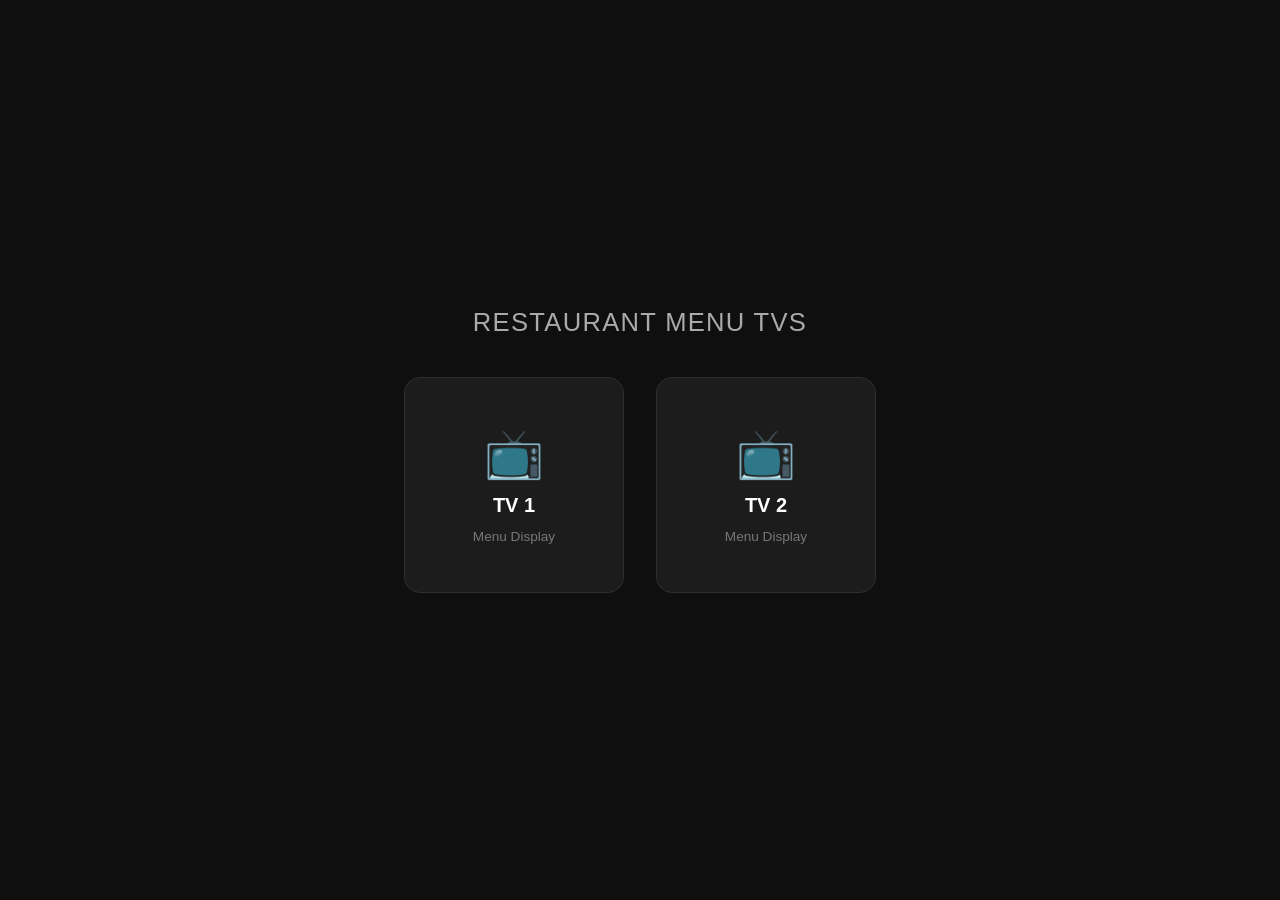
<file: index.html>
<!DOCTYPE html>
<html lang="en">
<head>
  <meta charset="UTF-8" />
  <meta name="viewport" content="width=device-width, initial-scale=1.0" />
  <title>Restaurant Menu – TV Shortcuts</title>
  <style>
    * { margin: 0; padding: 0; box-sizing: border-box; }

    body {
      min-height: 100vh;
      background: #0f0f0f;
      display: flex;
      flex-direction: column;
      align-items: center;
      justify-content: center;
      font-family: -apple-system, BlinkMacSystemFont, "Segoe UI", sans-serif;
      color: #fff;
      gap: 40px;
    }

    h1 {
      font-size: 1.6rem;
      font-weight: 500;
      letter-spacing: 0.05em;
      color: #aaa;
      text-transform: uppercase;
    }

    .cards {
      display: flex;
      gap: 32px;
      flex-wrap: wrap;
      justify-content: center;
    }

    a.card {
      display: flex;
      flex-direction: column;
      align-items: center;
      justify-content: center;
      gap: 12px;
      text-decoration: none;
      background: #1c1c1c;
      border: 1px solid #2e2e2e;
      border-radius: 16px;
      padding: 48px 64px;
      color: #fff;
      transition: background 0.2s, border-color 0.2s, transform 0.15s;
      min-width: 220px;
    }

    a.card:hover {
      background: #252525;
      border-color: #555;
      transform: translateY(-3px);
    }

    a.card .icon {
      font-size: 3rem;
    }

    a.card .label {
      font-size: 1.25rem;
      font-weight: 600;
    }

    a.card .sub {
      font-size: 0.85rem;
      color: #777;
    }

    footer {
      font-size: 0.75rem;
      color: #444;
    }
  </style>
</head>
<body>

  <h1>Restaurant Menu TVs</h1>

  <div class="cards">
    <a class="card" href="tv2-light.html">
      <span class="icon">📺</span>
      <span class="label">TV 1</span>
      <span class="sub">Menu Display</span>
    </a>
    <a class="card" href="right.html">
      <span class="icon">📺</span>
      <span class="label">TV 2</span>
      <span class="sub">Menu Display</span>
    </a>
  </div>
</body>
</html>
</file>
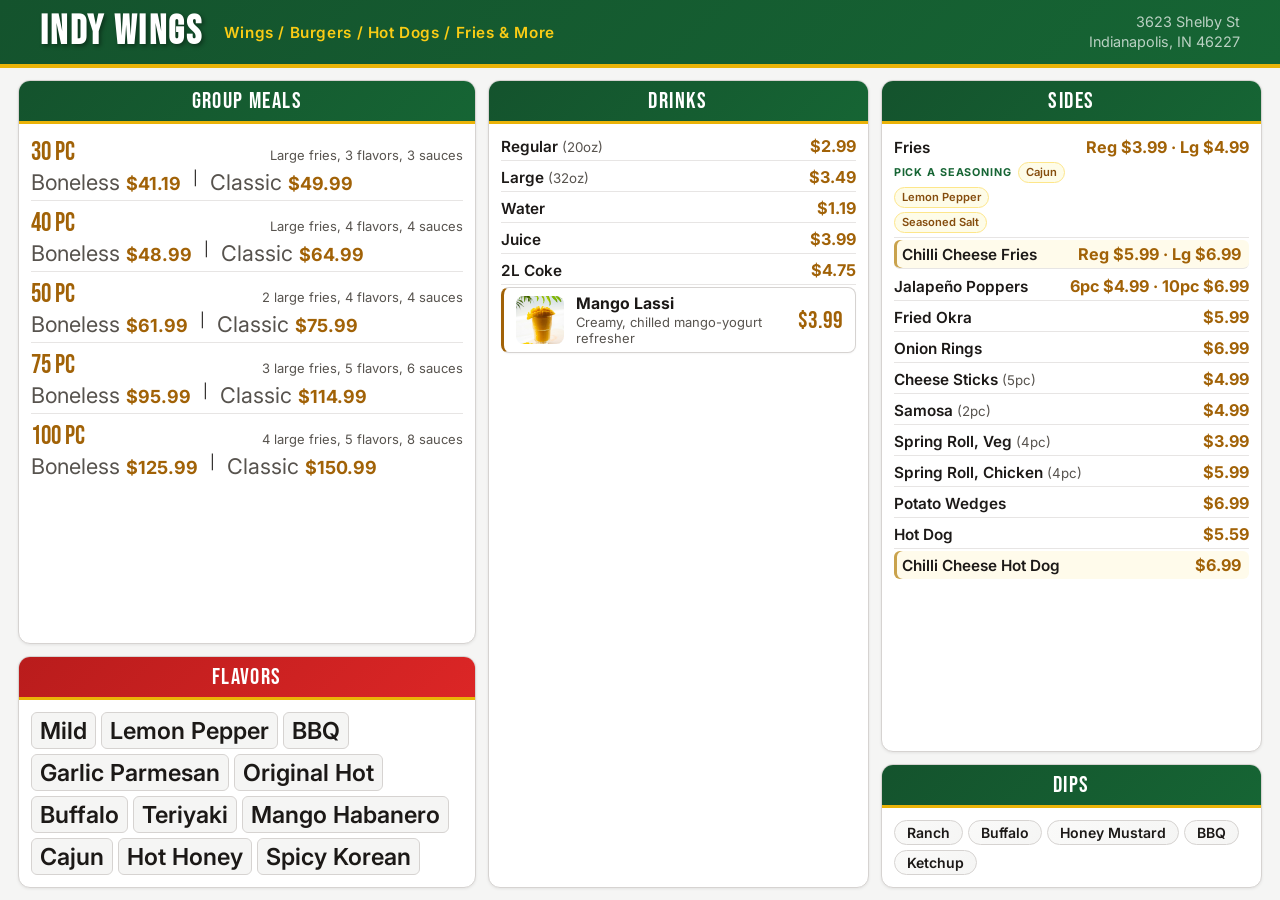
<file: right.html>
<!DOCTYPE html>
<html lang="en">

<head>
  <meta charset="UTF-8" />
  <meta name="viewport" content="width=device-width, initial-scale=1.0" />
  <meta http-equiv="refresh" content="300" />
  <title>Indy Wings – Menu TV Right</title>
  <link rel="preconnect" href="https://fonts.googleapis.com" />
  <link rel="preconnect" href="https://fonts.gstatic.com" crossorigin />
  <link href="https://fonts.googleapis.com/css2?family=Bebas+Neue&family=Inter:wght@400;600;700&display=swap"
    rel="stylesheet" />
  <style>
    :root {
      --green-dark: #14532d;
      --green: #166534;
      --green-light: #15803d;
      --gold: #a16207;
      --gold-dark: #854d0e;
      --red: #dc2626;
      --red-dark: #b91c1c;
      --bg: #f5f5f4;
      --card-bg: #ffffff;
      --card-border: #d6d3d1;
      --text: #1c1917;
      --text-muted: #57534e;
      --text-dim: #a8a29e;
    }

    * {
      margin: 0;
      padding: 0;
      box-sizing: border-box;
    }

    html {
      font-size: 18px;
    }

    html,
    body {
      width: 100%;
      height: 100vh;
      overflow: hidden;
      background: var(--bg);
      font-family: 'Inter', sans-serif;
      color: var(--text);
    }

    body {
      display: grid;
      grid-template-rows: auto 1fr;
    }

    /* ── Header ── */
    .header {
      background: linear-gradient(135deg, var(--green-dark), var(--green));
      display: flex;
      align-items: center;
      justify-content: space-between;
      padding: 8px 40px;
      border-bottom: 4px solid #eab308;
    }

    .header .brand {
      display: flex;
      align-items: center;
      gap: 20px;
    }

    .header .brand h1 {
      font-family: 'Bebas Neue', sans-serif;
      font-size: 2.2rem;
      letter-spacing: 0.06em;
      color: #fff;
      text-shadow: 2px 2px 4px rgba(0, 0, 0, 0.4);
    }

    .header .tagline {
      font-size: 0.85rem;
      color: #facc15;
      font-weight: 600;
      letter-spacing: 0.04em;
    }

    .header .address {
      text-align: right;
      font-size: 0.8rem;
      color: rgba(255, 255, 255, 0.7);
      line-height: 1.4;
    }

    /* ── Main Grid ── */
    .menu-grid {
      display: grid;
      grid-template-columns: 1.2fr 1fr 1fr;
      gap: 12px;
      padding: 12px 18px;
      overflow: hidden;
      height: 100%;
    }

    /* ── Section Card ── */
    .section {
      background: var(--card-bg);
      border: 1px solid var(--card-border);
      border-radius: 12px;
      overflow: hidden;
      display: flex;
      flex-direction: column;
      box-shadow: 0 1px 3px rgba(0, 0, 0, 0.08);
    }

    .section-title {
      font-family: 'Bebas Neue', sans-serif;
      font-size: 1.3rem;
      letter-spacing: 0.06em;
      padding: 6px 14px;
      color: #fff;
      background: linear-gradient(135deg, var(--green-dark), var(--green));
      border-bottom: 3px solid #eab308;
      text-align: center;
    }

    .section-title.red {
      background: linear-gradient(135deg, var(--red-dark), var(--red));
    }

    .section-body {
      padding: 8px 12px;
      flex: 1;
      display: flex;
      flex-direction: column;
      gap: 2px;
    }

    /* ── Menu Item Row ── */
    .item {
      display: flex;
      justify-content: space-between;
      align-items: baseline;
      padding: 4px 0;
      border-bottom: 1px solid #e7e5e4;
    }

    .item:last-child {
      border-bottom: none;
    }

    .item-name {
      font-weight: 600;
      font-size: 0.85rem;
      color: var(--text);
    }

    .item-desc {
      font-size: 0.74rem;
      color: var(--text-muted);
      font-weight: 400;
    }

    .seasoning-options {
      display: flex;
      align-items: center;
      flex-wrap: wrap;
      gap: 4px;
      margin-top: 5px;
    }

    .seasoning-label {
      color: var(--green);
      font-size: 0.6rem;
      font-weight: 700;
      letter-spacing: 0.08em;
      margin-right: 2px;
      text-transform: uppercase;
    }

    .seasoning-chip {
      background: #fefce8;
      border: 1px solid #fde68a;
      border-radius: 999px;
      color: var(--gold-dark);
      font-size: 0.62rem;
      font-weight: 600;
      line-height: 1;
      padding: 4px 7px;
    }

    .item-price {
      font-weight: 700;
      font-size: 0.9rem;
      color: var(--gold);
      white-space: nowrap;
      margin-left: 10px;
    }

    /* ── Combo-card style (used for featured drink items) ── */
    .combo-card {
      background: #fff;
      border: 1px solid var(--card-border);
      border-left: 3px solid var(--gold);
      border-radius: 8px;
      padding: 6px 12px;
      display: flex;
      justify-content: space-between;
      align-items: center;
      box-shadow: 0 1px 2px rgba(0, 0, 0, 0.04);
    }

    .combo-card .item-info {
      display: flex;
      align-items: center;
      gap: 8px;
    }

    .combo-card .combo-img {
      width: 48px;
      height: 48px;
      border-radius: 8px;
      object-fit: cover;
      flex-shrink: 0;
      margin-right: 4px;
    }

    .combo-card .combo-info {
      display: flex;
      flex-direction: column;
      gap: 1px;
    }

    .combo-card .combo-name {
      font-weight: 700;
      font-size: 0.88rem;
      color: var(--text);
    }

    .combo-card .combo-desc {
      font-size: 0.72rem;
      color: var(--text-muted);
    }

    .combo-card .combo-price {
      font-family: 'Bebas Neue', sans-serif;
      font-size: 1.35rem;
      color: var(--gold);
    }

    /* ── Sub-header inside section ── */
    .sub-header {
      font-family: 'Bebas Neue', sans-serif;
      font-size: 1rem;
      color: var(--green-light);
      letter-spacing: 0.04em;
      margin-top: 4px;
      margin-bottom: 2px;
      padding-bottom: 3px;
      border-bottom: 1px solid #d6d3d1;
    }

    /* ── Group Meals ── */
    .group-item {
      padding: 5px 0;
      border-bottom: 1px solid #e7e5e4;
    }

    .group-item:last-child {
      border-bottom: none;
    }

    .group-item .top-line {
      display: flex;
      justify-content: space-between;
      align-items: baseline;
    }

    .group-item .piece-count {
      font-family: 'Bebas Neue', sans-serif;
      font-size: 1.45rem;
      color: var(--gold);
    }

    .group-item .includes {
      font-size: 0.72rem;
      color: var(--text-muted);
    }

    .group-item .prices {
      display: flex;
      gap: 12px;
      margin-top: 1px;
      font-size: 1rem;
    }

    .group-item .prices span {
      color: var(--text);
    }

    .group-item .prices .label {
      color: var(--text-muted);
      font-size: 1.2rem;
    }

    .group-item .prices .val {
      font-weight: 700;
      color: var(--gold);
    }

    /* ── Flavor Tags ── */
    .flavors-grid {
      display: flex;
      flex-wrap: wrap;
      gap: 5px;
      padding: 4px 0;
    }

    .flavor-tag {
      background: #f5f5f4;
      border: 1px solid #d6d3d1;
      border-radius: 6px;
      padding: 3px 8px;
      font-size: 1.30rem;
      font-weight: 600;
      color: var(--text);
    }

    /* ── Dips ── */
    .dips-grid {
      display: flex;
      flex-wrap: wrap;
      gap: 5px;
      padding: 4px 0;
    }

    .dip-tag {
      background: linear-gradient(135deg, #fafaf9, #f5f5f4);
      border: 1px solid #d6d3d1;
      border-radius: 20px;
      padding: 3px 12px;
      font-size: 0.78rem;
      font-weight: 600;
      color: var(--text);
    }

    /* ── Mexican ── */
    .mexican-meat {
      font-size: 0.76rem;
      color: var(--text-muted);
      padding: 2px 0 4px;
      font-style: italic;
    }

    /* ── Column layouts ── */
    .col {
      display: flex;
      flex-direction: column;
      gap: 12px;
    }

    /* ── Price highlight ── */
    .price-split {
      display: flex;
      gap: 8px;
      align-items: baseline;
    }

    .price-split .type {
      font-size: 0.74rem;
      color: var(--text-muted);
    }

    .price-split .amount {
      font-weight: 700;
      color: var(--gold);
      font-size: 0.85rem;
    }

    .price-divider {
      color: var(--text-dim);
      font-size: 0.78rem;
    }

    /* ── Featured Items ── */
    .item.featured-item {
      padding: 4px 8px;
      border-radius: 6px;
      background: #fffbeb;
      box-shadow: inset 3px 0 #c9a24c;
    }

    /* ── Logo Watermark ── */
    .logo-watermark {
      position: fixed;
      bottom: 12px;
      right: 18px;
      width: 140px;
      opacity: 0.3;
      pointer-events: none;
      z-index: 100;
    }
  </style>
</head>

<body>

  <!-- ── HEADER ── -->
  <div class="header">
    <div class="brand">
      <h1>INDY WINGS</h1>
      <span class="tagline">Wings / Burgers / Hot Dogs / Fries & More</span>
    </div>
    <div class="address">
      3623 Shelby St<br />Indianapolis, IN 46227
    </div>
  </div>

  <!-- ── MENU GRID ── -->
  <div class="menu-grid">

    <!-- ══ COLUMN 1: Group Meals + Flavors ══ -->
    <div class="col">
      <div class="section" style="flex:1;">
        <div class="section-title">Group Meals</div>
        <div class="section-body">

          <div class="group-item">
            <div class="top-line">
              <span class="piece-count">30 PC</span>
              <span class="includes">Large fries, 3 flavors, 3 sauces</span>
            </div>
            <div class="prices">
              <span><span class="label">Boneless </span><span class="val">$41.19</span></span>
              <span class="price-divider">|</span>
              <span><span class="label">Classic </span><span class="val">$49.99</span></span>
            </div>
          </div>

          <div class="group-item">
            <div class="top-line">
              <span class="piece-count">40 PC</span>
              <span class="includes">Large fries, 4 flavors, 4 sauces</span>
            </div>
            <div class="prices">
              <span><span class="label">Boneless </span><span class="val">$48.99</span></span>
              <span class="price-divider">|</span>
              <span><span class="label">Classic </span><span class="val">$64.99</span></span>
            </div>
          </div>

          <div class="group-item">
            <div class="top-line">
              <span class="piece-count">50 PC</span>
              <span class="includes">2 large fries, 4 flavors, 4 sauces</span>
            </div>
            <div class="prices">
              <span><span class="label">Boneless </span><span class="val">$61.99</span></span>
              <span class="price-divider">|</span>
              <span><span class="label">Classic </span><span class="val">$75.99</span></span>
            </div>
          </div>

          <div class="group-item">
            <div class="top-line">
              <span class="piece-count">75 PC</span>
              <span class="includes">3 large fries, 5 flavors, 6 sauces</span>
            </div>
            <div class="prices">
              <span><span class="label">Boneless </span><span class="val">$95.99</span></span>
              <span class="price-divider">|</span>
              <span><span class="label">Classic </span><span class="val">$114.99</span></span>
            </div>
          </div>

          <div class="group-item">
            <div class="top-line">
              <span class="piece-count">100 PC</span>
              <span class="includes">4 large fries, 5 flavors, 8 sauces</span>
            </div>
            <div class="prices">
              <span><span class="label">Boneless </span><span class="val">$125.99</span></span>
              <span class="price-divider">|</span>
              <span><span class="label">Classic </span><span class="val">$150.99</span></span>
            </div>
          </div>

        </div>
      </div>

      <div class="section">
        <div class="section-title red">Flavors</div>
        <div class="section-body">
          <div class="flavors-grid">
            <span class="flavor-tag">Mild</span>
            <span class="flavor-tag">Lemon Pepper</span>
            <span class="flavor-tag">BBQ</span>
            <span class="flavor-tag">Garlic Parmesan</span>
            <span class="flavor-tag">Original Hot</span>
            <span class="flavor-tag">Buffalo</span>
            <span class="flavor-tag">Teriyaki</span>
            <span class="flavor-tag">Mango Habanero</span>
            <span class="flavor-tag">Cajun</span>
            <span class="flavor-tag">Hot Honey</span>
            <span class="flavor-tag">Spicy Korean</span>
          </div>
        </div>
      </div>
    </div>

    <!-- ══ COLUMN 2: Drinks + Mexican ══ -->
    <div class="col">
      <div class="section" style="flex:1;">
        <div class="section-title">Drinks</div>
        <div class="section-body">
          <div class="item">
            <span class="item-name">Regular <span class="item-desc">(20oz)</span></span>
            <span class="item-price">$2.99</span>
          </div>
          <div class="item">
            <span class="item-name">Large <span class="item-desc">(32oz)</span></span>
            <span class="item-price">$3.49</span>
          </div>
          <div class="item">
            <span class="item-name">Water</span>
            <span class="item-price">$1.19</span>
          </div>
          <div class="item">
            <span class="item-name">Juice</span>
            <span class="item-price">$3.99</span>
          </div>
          <div class="item">
            <span class="item-name">2L Coke</span>
            <span class="item-price">$4.75</span>
          </div>
          <div class="combo-card">
            <div class="item-info">
              <img src="images/Mango Lassi.png" alt="Mango Lassi" class="combo-img">
              <div class="combo-info">
                <span class="combo-name">Mango Lassi</span>
                <span class="combo-desc">Creamy, chilled mango-yogurt refresher</span>
              </div>
            </div>
            <span class="combo-price">$3.99</span>
          </div>
        </div>
      </div>
    </div>

    <!-- ══ COLUMN 3: Sides + Dips ══ -->
    <div class="col">
      <div class="section" style="flex:1;">
        <div class="section-title">Sides</div>
        <div class="section-body">
          <div class="item">
            <div>
              <span class="item-name">Fries</span>
              <span class="seasoning-options" aria-label="Seasoning choices: Cajun, Lemon Pepper, and Seasoned Salt">
                <span class="seasoning-label">Pick a seasoning</span>
                <span class="seasoning-chip">Cajun</span>
                <span class="seasoning-chip">Lemon Pepper</span>
                <span class="seasoning-chip">Seasoned Salt</span>
              </span>
            </div>
            <span class="item-price">Reg $3.99 · Lg $4.99</span>
          </div>
          <div class="item featured-item">
            <span class="item-name">Chilli Cheese Fries</span>
            <span class="item-price">Reg $5.99 · Lg $6.99</span>
          </div>
          <div class="item">
            <div>
              <span class="item-name">Jalapeño Poppers</span>
            </div>
            <span class="item-price">6pc $4.99 · 10pc $6.99</span>
          </div>
          <div class="item">
            <span class="item-name">Fried Okra</span>
            <span class="item-price">$5.99</span>
          </div>
          <div class="item">
            <span class="item-name">Onion Rings</span>
            <span class="item-price">$6.99</span>
          </div>
          <div class="item">
            <span class="item-name">Cheese Sticks <span class="item-desc">(5pc)</span></span>
            <span class="item-price">$4.99</span>
          </div>
          <div class="item">
            <span class="item-name">Samosa <span class="item-desc">(2pc)</span></span>
            <span class="item-price">$4.99</span>
          </div>
          <div class="item">
            <span class="item-name">Spring Roll, Veg <span class="item-desc">(4pc)</span></span>
            <span class="item-price">$3.99</span>
          </div>
          <div class="item">
            <span class="item-name">Spring Roll, Chicken <span class="item-desc">(4pc)</span></span>
            <span class="item-price">$5.99</span>
          </div>
          <div class="item">
            <span class="item-name">Potato Wedges</span>
            <span class="item-price">$6.99</span>
          </div>
          <div class="item">
            <span class="item-name">Hot Dog</span>
            <span class="item-price">$5.59</span>
          </div>
          <div class="item featured-item">
            <span class="item-name">Chilli Cheese Hot Dog</span>
            <span class="item-price">$6.99</span>
          </div>
        </div>
      </div>

      <div class="section">
        <div class="section-title">Dips</div>
        <div class="section-body">
          <div class="dips-grid">
            <span class="dip-tag">Ranch</span>
            <span class="dip-tag">Buffalo</span>
            <span class="dip-tag">Honey Mustard</span>
            <span class="dip-tag">BBQ</span>
            <span class="dip-tag">Ketchup</span>
          </div>
        </div>
      </div>
    </div>

  </div>

</body>

</html>
</file>
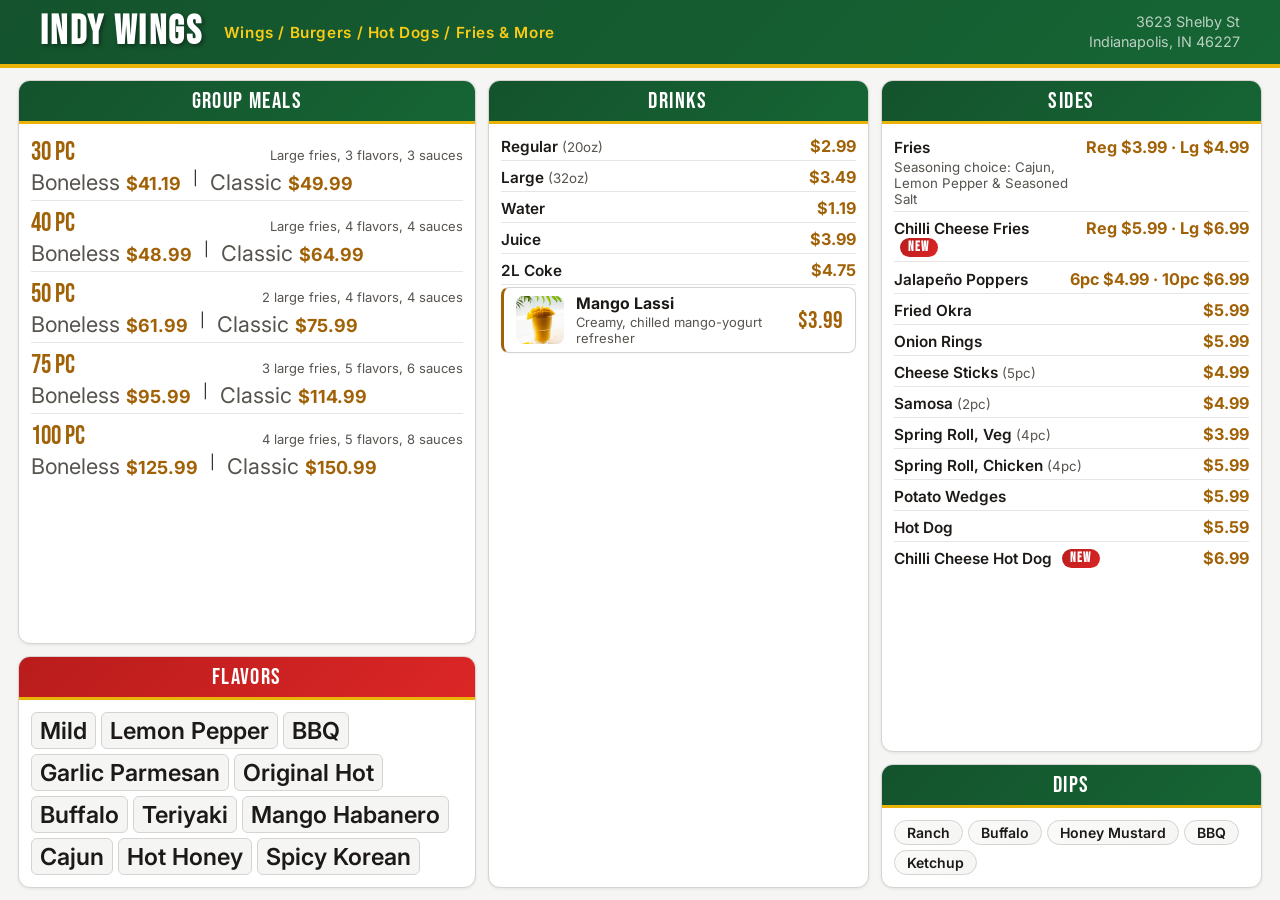
<file: tv1-light.old.html>
<!DOCTYPE html>
<html lang="en">

<head>
  <meta charset="UTF-8" />
  <meta name="viewport" content="width=device-width, initial-scale=1.0" />
  <meta http-equiv="refresh" content="300" />
  <title>Indy Wings – Menu TV Right</title>
  <link rel="preconnect" href="https://fonts.googleapis.com" />
  <link rel="preconnect" href="https://fonts.gstatic.com" crossorigin />
  <link href="https://fonts.googleapis.com/css2?family=Bebas+Neue&family=Inter:wght@400;600;700&display=swap"
    rel="stylesheet" />
  <style>
    :root {
      --green-dark: #14532d;
      --green: #166534;
      --green-light: #15803d;
      --gold: #a16207;
      --gold-dark: #854d0e;
      --red: #dc2626;
      --red-dark: #b91c1c;
      --bg: #f5f5f4;
      --card-bg: #ffffff;
      --card-border: #d6d3d1;
      --text: #1c1917;
      --text-muted: #57534e;
      --text-dim: #a8a29e;
    }

    * {
      margin: 0;
      padding: 0;
      box-sizing: border-box;
    }

    html {
      font-size: 18px;
    }

    html,
    body {
      width: 100%;
      height: 100vh;
      overflow: hidden;
      background: var(--bg);
      font-family: 'Inter', sans-serif;
      color: var(--text);
    }

    body {
      display: grid;
      grid-template-rows: auto 1fr;
    }

    /* ── Header ── */
    .header {
      background: linear-gradient(135deg, var(--green-dark), var(--green));
      display: flex;
      align-items: center;
      justify-content: space-between;
      padding: 8px 40px;
      border-bottom: 4px solid #eab308;
    }

    .header .brand {
      display: flex;
      align-items: center;
      gap: 20px;
    }

    .header .brand h1 {
      font-family: 'Bebas Neue', sans-serif;
      font-size: 2.2rem;
      letter-spacing: 0.06em;
      color: #fff;
      text-shadow: 2px 2px 4px rgba(0, 0, 0, 0.4);
    }

    .header .tagline {
      font-size: 0.85rem;
      color: #facc15;
      font-weight: 600;
      letter-spacing: 0.04em;
    }

    .header .address {
      text-align: right;
      font-size: 0.8rem;
      color: rgba(255, 255, 255, 0.7);
      line-height: 1.4;
    }

    /* ── Main Grid ── */
    .menu-grid {
      display: grid;
      grid-template-columns: 1.2fr 1fr 1fr;
      gap: 12px;
      padding: 12px 18px;
      overflow: hidden;
      height: 100%;
    }

    /* ── Section Card ── */
    .section {
      background: var(--card-bg);
      border: 1px solid var(--card-border);
      border-radius: 12px;
      overflow: hidden;
      display: flex;
      flex-direction: column;
      box-shadow: 0 1px 3px rgba(0, 0, 0, 0.08);
    }

    .section-title {
      font-family: 'Bebas Neue', sans-serif;
      font-size: 1.3rem;
      letter-spacing: 0.06em;
      padding: 6px 14px;
      color: #fff;
      background: linear-gradient(135deg, var(--green-dark), var(--green));
      border-bottom: 3px solid #eab308;
      text-align: center;
    }

    .section-title.red {
      background: linear-gradient(135deg, var(--red-dark), var(--red));
    }

    .section-body {
      padding: 8px 12px;
      flex: 1;
      display: flex;
      flex-direction: column;
      gap: 2px;
    }

    /* ── Menu Item Row ── */
    .item {
      display: flex;
      justify-content: space-between;
      align-items: baseline;
      padding: 4px 0;
      border-bottom: 1px solid #e7e5e4;
    }

    .item:last-child {
      border-bottom: none;
    }

    .item-name {
      font-weight: 600;
      font-size: 0.85rem;
      color: var(--text);
    }

    .item-desc {
      font-size: 0.74rem;
      color: var(--text-muted);
      font-weight: 400;
    }

    .seasoning-options {
      display: block;
      margin-top: 2px;
    }

    .item-price {
      font-weight: 700;
      font-size: 0.9rem;
      color: var(--gold);
      white-space: nowrap;
      margin-left: 10px;
    }

    /* ── Combo-card style (used for featured drink items) ── */
    .combo-card {
      background: #fff;
      border: 1px solid var(--card-border);
      border-left: 3px solid var(--gold);
      border-radius: 8px;
      padding: 6px 12px;
      display: flex;
      justify-content: space-between;
      align-items: center;
      box-shadow: 0 1px 2px rgba(0, 0, 0, 0.04);
    }

    .combo-card .item-info {
      display: flex;
      align-items: center;
      gap: 8px;
    }

    .combo-card .combo-img {
      width: 48px;
      height: 48px;
      border-radius: 8px;
      object-fit: cover;
      flex-shrink: 0;
      margin-right: 4px;
    }

    .combo-card .combo-info {
      display: flex;
      flex-direction: column;
      gap: 1px;
    }

    .combo-card .combo-name {
      font-weight: 700;
      font-size: 0.88rem;
      color: var(--text);
    }

    .combo-card .combo-desc {
      font-size: 0.72rem;
      color: var(--text-muted);
    }

    .combo-card .combo-price {
      font-family: 'Bebas Neue', sans-serif;
      font-size: 1.35rem;
      color: var(--gold);
    }

    /* ── Sub-header inside section ── */
    .sub-header {
      font-family: 'Bebas Neue', sans-serif;
      font-size: 1rem;
      color: var(--green-light);
      letter-spacing: 0.04em;
      margin-top: 4px;
      margin-bottom: 2px;
      padding-bottom: 3px;
      border-bottom: 1px solid #d6d3d1;
    }

    /* ── Group Meals ── */
    .group-item {
      padding: 5px 0;
      border-bottom: 1px solid #e7e5e4;
    }

    .group-item:last-child {
      border-bottom: none;
    }

    .group-item .top-line {
      display: flex;
      justify-content: space-between;
      align-items: baseline;
    }

    .group-item .piece-count {
      font-family: 'Bebas Neue', sans-serif;
      font-size: 1.45rem;
      color: var(--gold);
    }

    .group-item .includes {
      font-size: 0.72rem;
      color: var(--text-muted);
    }

    .group-item .prices {
      display: flex;
      gap: 12px;
      margin-top: 1px;
      font-size: 1rem;
    }

    .group-item .prices span {
      color: var(--text);
    }

    .group-item .prices .label {
      color: var(--text-muted);
      font-size: 1.2rem;
    }

    .group-item .prices .val {
      font-weight: 700;
      color: var(--gold);
    }

    /* ── Flavor Tags ── */
    .flavors-grid {
      display: flex;
      flex-wrap: wrap;
      gap: 5px;
      padding: 4px 0;
    }

    .flavor-tag {
      background: #f5f5f4;
      border: 1px solid #d6d3d1;
      border-radius: 6px;
      padding: 3px 8px;
      font-size: 1.30rem;
      font-weight: 600;
      color: var(--text);
    }

    /* ── Dips ── */
    .dips-grid {
      display: flex;
      flex-wrap: wrap;
      gap: 5px;
      padding: 4px 0;
    }

    .dip-tag {
      background: linear-gradient(135deg, #fafaf9, #f5f5f4);
      border: 1px solid #d6d3d1;
      border-radius: 20px;
      padding: 3px 12px;
      font-size: 0.78rem;
      font-weight: 600;
      color: var(--text);
    }

    /* ── Mexican ── */
    .mexican-meat {
      font-size: 0.76rem;
      color: var(--text-muted);
      padding: 2px 0 4px;
      font-style: italic;
    }

    /* ── Column layouts ── */
    .col {
      display: flex;
      flex-direction: column;
      gap: 12px;
    }

    /* ── Price highlight ── */
    .price-split {
      display: flex;
      gap: 8px;
      align-items: baseline;
    }

    .price-split .type {
      font-size: 0.74rem;
      color: var(--text-muted);
    }

    .price-split .amount {
      font-weight: 700;
      color: var(--gold);
      font-size: 0.85rem;
    }

    .price-divider {
      color: var(--text-dim);
      font-size: 0.78rem;
    }

    /* ── New Item Flair ── */
    .new-badge {
      display: inline-block;
      font-family: 'Bebas Neue', sans-serif;
      font-size: 0.72rem;
      letter-spacing: 0.1em;
      line-height: 1.3;
      color: #fff;
      background: linear-gradient(135deg, var(--red-dark), var(--red));
      padding: 1px 8px;
      border-radius: 999px;
      margin-left: 6px;
      vertical-align: 2px;
      animation: new-pulse 2s ease-in-out infinite;
    }

    @keyframes new-pulse {
      0%, 100% { box-shadow: 0 0 0 0 rgba(220, 38, 38, 0.45); }
      50% { box-shadow: 0 0 0 6px rgba(220, 38, 38, 0); }
    }

    /* ── Logo Watermark ── */
    .logo-watermark {
      position: fixed;
      bottom: 12px;
      right: 18px;
      width: 140px;
      opacity: 0.3;
      pointer-events: none;
      z-index: 100;
    }
  </style>
</head>

<body>

  <!-- ── HEADER ── -->
  <div class="header">
    <div class="brand">
      <h1>INDY WINGS</h1>
      <span class="tagline">Wings / Burgers / Hot Dogs / Fries & More</span>
    </div>
    <div class="address">
      3623 Shelby St<br />Indianapolis, IN 46227
    </div>
  </div>

  <!-- ── MENU GRID ── -->
  <div class="menu-grid">

    <!-- ══ COLUMN 1: Group Meals + Flavors ══ -->
    <div class="col">
      <div class="section" style="flex:1;">
        <div class="section-title">Group Meals</div>
        <div class="section-body">

          <div class="group-item">
            <div class="top-line">
              <span class="piece-count">30 PC</span>
              <span class="includes">Large fries, 3 flavors, 3 sauces</span>
            </div>
            <div class="prices">
              <span><span class="label">Boneless </span><span class="val">$41.19</span></span>
              <span class="price-divider">|</span>
              <span><span class="label">Classic </span><span class="val">$49.99</span></span>
            </div>
          </div>

          <div class="group-item">
            <div class="top-line">
              <span class="piece-count">40 PC</span>
              <span class="includes">Large fries, 4 flavors, 4 sauces</span>
            </div>
            <div class="prices">
              <span><span class="label">Boneless </span><span class="val">$48.99</span></span>
              <span class="price-divider">|</span>
              <span><span class="label">Classic </span><span class="val">$64.99</span></span>
            </div>
          </div>

          <div class="group-item">
            <div class="top-line">
              <span class="piece-count">50 PC</span>
              <span class="includes">2 large fries, 4 flavors, 4 sauces</span>
            </div>
            <div class="prices">
              <span><span class="label">Boneless </span><span class="val">$61.99</span></span>
              <span class="price-divider">|</span>
              <span><span class="label">Classic </span><span class="val">$75.99</span></span>
            </div>
          </div>

          <div class="group-item">
            <div class="top-line">
              <span class="piece-count">75 PC</span>
              <span class="includes">3 large fries, 5 flavors, 6 sauces</span>
            </div>
            <div class="prices">
              <span><span class="label">Boneless </span><span class="val">$95.99</span></span>
              <span class="price-divider">|</span>
              <span><span class="label">Classic </span><span class="val">$114.99</span></span>
            </div>
          </div>

          <div class="group-item">
            <div class="top-line">
              <span class="piece-count">100 PC</span>
              <span class="includes">4 large fries, 5 flavors, 8 sauces</span>
            </div>
            <div class="prices">
              <span><span class="label">Boneless </span><span class="val">$125.99</span></span>
              <span class="price-divider">|</span>
              <span><span class="label">Classic </span><span class="val">$150.99</span></span>
            </div>
          </div>

        </div>
      </div>

      <div class="section">
        <div class="section-title red">Flavors</div>
        <div class="section-body">
          <div class="flavors-grid">
            <span class="flavor-tag">Mild</span>
            <span class="flavor-tag">Lemon Pepper</span>
            <span class="flavor-tag">BBQ</span>
            <span class="flavor-tag">Garlic Parmesan</span>
            <span class="flavor-tag">Original Hot</span>
            <span class="flavor-tag">Buffalo</span>
            <span class="flavor-tag">Teriyaki</span>
            <span class="flavor-tag">Mango Habanero</span>
            <span class="flavor-tag">Cajun</span>
            <span class="flavor-tag">Hot Honey</span>
            <span class="flavor-tag">Spicy Korean</span>
          </div>
        </div>
      </div>
    </div>

    <!-- ══ COLUMN 2: Drinks + Mexican ══ -->
    <div class="col">
      <div class="section" style="flex:1;">
        <div class="section-title">Drinks</div>
        <div class="section-body">
          <div class="item">
            <span class="item-name">Regular <span class="item-desc">(20oz)</span></span>
            <span class="item-price">$2.99</span>
          </div>
          <div class="item">
            <span class="item-name">Large <span class="item-desc">(32oz)</span></span>
            <span class="item-price">$3.49</span>
          </div>
          <div class="item">
            <span class="item-name">Water</span>
            <span class="item-price">$1.19</span>
          </div>
          <div class="item">
            <span class="item-name">Juice</span>
            <span class="item-price">$3.99</span>
          </div>
          <div class="item">
            <span class="item-name">2L Coke</span>
            <span class="item-price">$4.75</span>
          </div>
          <div class="combo-card">
            <div class="item-info">
              <img src="images/Mango Lassi.png" alt="Mango Lassi" class="combo-img">
              <div class="combo-info">
                <span class="combo-name">Mango Lassi</span>
                <span class="combo-desc">Creamy, chilled mango-yogurt refresher</span>
              </div>
            </div>
            <span class="combo-price">$3.99</span>
          </div>
        </div>
      </div>
    </div>

    <!-- ══ COLUMN 3: Sides + Dips ══ -->
    <div class="col">
      <div class="section" style="flex:1;">
        <div class="section-title">Sides</div>
        <div class="section-body">
          <div class="item">
            <div>
              <span class="item-name">Fries</span>
              <span class="item-desc seasoning-options">Seasoning choice: Cajun, Lemon Pepper &amp; Seasoned Salt</span>
            </div>
            <span class="item-price">Reg $3.99 · Lg $4.99</span>
          </div>
          <div class="item">
            <span class="item-name">Chilli Cheese Fries <span class="new-badge">New</span></span>
            <span class="item-price">Reg $5.99 · Lg $6.99</span>
          </div>
          <div class="item">
            <div>
              <span class="item-name">Jalapeño Poppers</span>
            </div>
            <span class="item-price">6pc $4.99 · 10pc $6.99</span>
          </div>
          <div class="item">
            <span class="item-name">Fried Okra</span>
            <span class="item-price">$5.99</span>
          </div>
          <div class="item">
            <span class="item-name">Onion Rings</span>
            <span class="item-price">$5.99</span>
          </div>
          <div class="item">
            <span class="item-name">Cheese Sticks <span class="item-desc">(5pc)</span></span>
            <span class="item-price">$4.99</span>
          </div>
          <div class="item">
            <span class="item-name">Samosa <span class="item-desc">(2pc)</span></span>
            <span class="item-price">$4.99</span>
          </div>
          <div class="item">
            <span class="item-name">Spring Roll, Veg <span class="item-desc">(4pc)</span></span>
            <span class="item-price">$3.99</span>
          </div>
          <div class="item">
            <span class="item-name">Spring Roll, Chicken <span class="item-desc">(4pc)</span></span>
            <span class="item-price">$5.99</span>
          </div>
          <div class="item">
            <span class="item-name">Potato Wedges</span>
            <span class="item-price">$5.99</span>
          </div>
          <div class="item">
            <span class="item-name">Hot Dog</span>
            <span class="item-price">$5.59</span>
          </div>
          <div class="item">
            <span class="item-name">Chilli Cheese Hot Dog <span class="new-badge">New</span></span>
            <span class="item-price">$6.99</span>
          </div>
        </div>
      </div>

      <div class="section">
        <div class="section-title">Dips</div>
        <div class="section-body">
          <div class="dips-grid">
            <span class="dip-tag">Ranch</span>
            <span class="dip-tag">Buffalo</span>
            <span class="dip-tag">Honey Mustard</span>
            <span class="dip-tag">BBQ</span>
            <span class="dip-tag">Ketchup</span>
          </div>
        </div>
      </div>
    </div>

  </div>

</body>

</html>
</file>
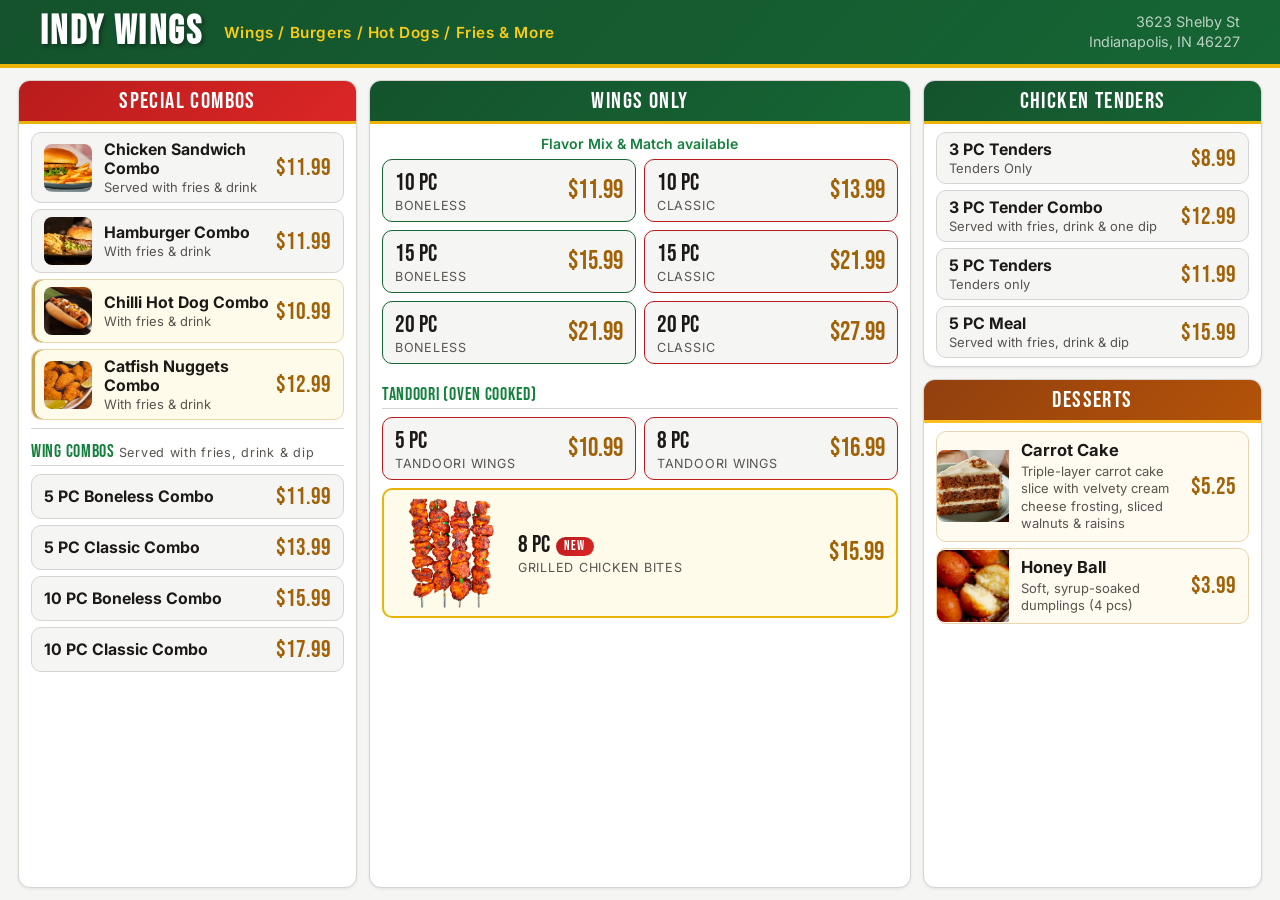
<file: tv2-light.html>
<!DOCTYPE html>
<html lang="en">

<head>
  <meta charset="UTF-8" />
  <meta name="viewport" content="width=device-width, initial-scale=1.0" />
  <meta http-equiv="refresh" content="300" />
  <title>Indy Wings – Menu TV Left</title>
  <link rel="preconnect" href="https://fonts.googleapis.com" />
  <link rel="preconnect" href="https://fonts.gstatic.com" crossorigin />
  <link href="https://fonts.googleapis.com/css2?family=Bebas+Neue&family=Inter:wght@400;600;700&display=swap"
    rel="stylesheet" />
  <style>
    :root {
      --green-dark: #14532d;
      --green: #166534;
      --green-light: #15803d;
      --gold: #a16207;
      --gold-dark: #854d0e;
      --red: #dc2626;
      --red-dark: #b91c1c;
      --bg: #f5f5f4;
      --card-bg: #ffffff;
      --card-border: #d6d3d1;
      --text: #1c1917;
      --text-muted: #57534e;
      --text-dim: #a8a29e;
    }

    * {
      margin: 0;
      padding: 0;
      box-sizing: border-box;
    }

    html {
      font-size: 18px;
    }

    html,
    body {
      width: 100%;
      height: 100vh;
      overflow: hidden;
      background: var(--bg);
      font-family: 'Inter', sans-serif;
      color: var(--text);
    }

    body {
      display: grid;
      grid-template-rows: auto 1fr;
    }

    /* ── Header ── */
    .header {
      background: linear-gradient(135deg, var(--green-dark), var(--green));
      display: flex;
      align-items: center;
      justify-content: space-between;
      padding: 8px 40px;
      border-bottom: 4px solid #eab308;
    }

    .header .brand {
      display: flex;
      align-items: center;
      gap: 20px;
    }

    .header .brand h1 {
      font-family: 'Bebas Neue', sans-serif;
      font-size: 2.2rem;
      letter-spacing: 0.06em;
      color: #fff;
      text-shadow: 2px 2px 4px rgba(0, 0, 0, 0.4);
    }

    .header .tagline {
      font-size: 0.85rem;
      color: #facc15;
      font-weight: 600;
      letter-spacing: 0.04em;
    }

    .header .address {
      text-align: right;
      font-size: 0.8rem;
      color: rgba(255, 255, 255, 0.7);
      line-height: 1.4;
    }

    /* ── Main Grid ── */
    .menu-grid {
      display: grid;
      grid-template-columns: 1fr 1.6fr 1fr;
      gap: 12px;
      padding: 12px 18px;
      overflow: hidden;
      height: 100%;
    }

    /* ── Section Card ── */
    .section {
      background: var(--card-bg);
      border: 1px solid var(--card-border);
      border-radius: 12px;
      overflow: hidden;
      display: flex;
      flex-direction: column;
      box-shadow: 0 1px 3px rgba(0, 0, 0, 0.08);
    }

    .section-title {
      font-family: 'Bebas Neue', sans-serif;
      font-size: 1.3rem;
      letter-spacing: 0.06em;
      padding: 6px 14px;
      color: #fff;
      background: linear-gradient(135deg, var(--green-dark), var(--green));
      border-bottom: 3px solid #eab308;
      text-align: center;
    }

    .section-title.red {
      background: linear-gradient(135deg, var(--red-dark), var(--red));
    }

    .section-body {
      padding: 8px 12px;
      flex: 1;
      display: flex;
      flex-direction: column;
      gap: 2px;
    }

    /* ── Menu Item Row ── */
    .item {
      display: flex;
      justify-content: space-between;
      align-items: baseline;
      padding: 4px 0;
      border-bottom: 1px solid #e7e5e4;
    }

    .item:last-child {
      border-bottom: none;
    }

    .item-name {
      font-weight: 600;
      font-size: 0.85rem;
      color: var(--text);
    }

    .item-desc {
      font-size: 0.74rem;
      color: var(--text-muted);
      font-weight: 400;
    }

    .item-price {
      font-weight: 700;
      font-size: 0.9rem;
      color: var(--gold);
      white-space: nowrap;
      margin-left: 10px;
    }

    /* ── Column layouts ── */
    .col {
      display: flex;
      flex-direction: column;
      gap: 12px;
    }

    /* ── Sub-header inside section ── */
    .sub-header {
      font-family: 'Bebas Neue', sans-serif;
      font-size: 1rem;
      color: var(--green-light);
      letter-spacing: 0.04em;
      margin-top: 4px;
      margin-bottom: 2px;
      padding-bottom: 3px;
      border-bottom: 1px solid #d6d3d1;
    }

    /* ── Wings Grid ── */
    .wings-grid {
      display: grid;
      grid-template-columns: 1fr 1fr;
      gap: 8px;
      padding: 4px 0;
    }

    .wing-card {
      background: #f5f5f4;
      border: 1px solid #d6d3d1;
      border-radius: 10px;
      padding: 8px 12px;
      display: flex;
      justify-content: space-between;
      align-items: center;
    }

    .wing-card .info {
      display: flex;
      flex-direction: column;
      gap: 1px;
    }

    .wing-card .item-info {
      display: flex;
      align-items: center;
      gap: 12px;
    }

    .wing-card .item-img {
      width: 110px;
      height: 110px;
      object-fit: contain;
      flex-shrink: 0;
    }

    .wing-card .count {
      font-family: 'Bebas Neue', sans-serif;
      font-size: 1.35rem;
      color: var(--text);
    }

    .wing-card .type {
      font-size: 0.7rem;
      color: var(--text-muted);
      text-transform: uppercase;
      letter-spacing: 0.06em;
    }

    .wing-card .price {
      font-family: 'Bebas Neue', sans-serif;
      font-size: 1.45rem;
      color: var(--gold);
    }

    .wing-card.boneless {
      border-color: var(--green);
    }

    .wing-card.classic {
      border-color: var(--red-dark);
    }

    .mix-match {
      text-align: center;
      font-size: 0.78rem;
      color: var(--green-light);
      font-weight: 600;
      padding: 3px 0 1px;
    }

    /* ── Combo Card ── */
    .combo-card {
      background: #f5f5f4;
      border: 1px solid #d6d3d1;
      border-radius: 10px;
      padding: 7px 12px;
      display: flex;
      justify-content: space-between;
      align-items: center;
    }

    .combo-card .item-info {
      display: flex;
      align-items: center;
      gap: 8px;
    }

    .combo-card .combo-img {
      width: 48px;
      height: 48px;
      border-radius: 8px;
      object-fit: cover;
      flex-shrink: 0;
      margin-right: 4px;
    }


    .combo-card .combo-info {
      display: flex;
      flex-direction: column;
      gap: 1px;
    }

    .combo-card .combo-name {
      font-weight: 700;
      font-size: 0.88rem;
      color: var(--text);
    }

    .combo-card .combo-desc {
      font-size: 0.72rem;
      color: var(--text-muted);
    }

    .combo-card .combo-price {
      font-family: 'Bebas Neue', sans-serif;
      font-size: 1.35rem;
      color: var(--gold);
    }

    .combo-divider {
      width: 100%;
      border: none;
      border-top: 1px solid #d6d3d1;
      margin: 2px 0;
    }

    /* ── Diagonal Photo Collage ── */
    .collage {
      flex: 1;
      display: flex;
      gap: 6px;
      overflow: hidden;
      border-radius: 12px;
      margin-top: 6px;
      min-height: 0;
    }

    .collage-strip {
      flex: 1;
      overflow: hidden;
      transform: skewX(-12deg);
      border-radius: 8px;
      position: relative;
    }

    .collage-strip img {
      width: 140%;
      height: 100%;
      object-fit: cover;
      transform: skewX(12deg) translateX(-15%);
      display: block;
      filter: brightness(1.0) saturate(1.15);
    }

    .collage-strip:first-child {
      margin-left: -200px;
      border-radius: 0 8px 8px 0;
    }

    .collage-strip:last-child {
      margin-right: -200px;
      border-radius: 8px 0 0 8px;
    }

    .collage-strip::after {
      content: '';
      position: absolute;
      inset: 0;
      background: linear-gradient(to bottom, transparent 60%, rgba(255, 255, 255, 0.25));
      pointer-events: none;
    }

    /* ── Dessert Featured Card ── */
    .section-title.amber {
      background: linear-gradient(135deg, #92400e, #b45309);
      border-bottom-color: #fbbf24;
    }

    .dessert-featured {
      border-radius: 10px;
      overflow: hidden;
      border: 1px solid #e8d5b0;
      background: #fffbf0;
      display: flex;
      flex-direction: row;
      align-items: center;
    }

    .dessert-featured img {
      width: 72px;
      height: 72px;
      object-fit: cover;
      display: block;
      flex-shrink: 0;
      border-radius: 8px 0 0 8px;
    }

    .dessert-featured .dessert-info {
      padding: 8px 12px;
      display: flex;
      justify-content: space-between;
      align-items: center;
      gap: 8px;
      flex: 1;
    }

    .dessert-featured .dessert-name {
      font-weight: 700;
      font-size: 0.92rem;
      color: var(--text);
    }

    .dessert-featured .dessert-desc {
      font-size: 0.72rem;
      color: var(--text-muted);
      margin-top: 3px;
      line-height: 1.35;
    }

    .dessert-featured .dessert-price {
      font-family: 'Bebas Neue', sans-serif;
      font-size: 1.35rem;
      color: var(--gold);
      white-space: nowrap;
    }

    /* ── New Item Flair ── */
    .new-badge {
      display: inline-block;
      font-family: 'Bebas Neue', sans-serif;
      font-size: 0.72rem;
      letter-spacing: 0.1em;
      line-height: 1.3;
      color: #fff;
      background: linear-gradient(135deg, var(--red-dark), var(--red));
      padding: 1px 8px;
      border-radius: 999px;
      margin-left: 6px;
      vertical-align: 2px;
      animation: new-pulse 2s ease-in-out infinite;
    }

    @keyframes new-pulse {
      0%, 100% { box-shadow: 0 0 0 0 rgba(220, 38, 38, 0.45); }
      50% { box-shadow: 0 0 0 6px rgba(220, 38, 38, 0); }
    }

    .combo-card.featured-item {
      border-color: #e7d7ac;
      background: #fffbeb;
      box-shadow: inset 3px 0 #c9a24c;
    }

    .wing-card.new-item {
      border: 2px solid #eab308;
      background: #fffbeb;
      animation: chicken-highlight 3s ease-in-out infinite;
    }

    @keyframes chicken-highlight {
      0%, 100% {
        border-color: #eab308;
        box-shadow: 0 0 0 0 rgba(234, 179, 8, 0);
      }
      50% {
        border-color: var(--red);
        box-shadow: 0 0 0 3px rgba(234, 179, 8, 0.25), 0 0 16px rgba(234, 179, 8, 0.3);
      }
    }

    @media (prefers-reduced-motion: reduce) {
      .wing-card.new-item,
      .wing-card.new-item .new-badge {
        animation: none;
      }
    }

    /* ── Logo Watermark ── */
    .logo-watermark {
      position: fixed;
      bottom: 15px;
      right: 18px;
      width: 250px;
      opacity: 1;
      pointer-events: none;
      z-index: 100;
    }
  </style>
</head>

<body>

  <!-- ── HEADER ── -->
  <div class="header">
    <div class="brand">
      <h1>INDY WINGS</h1>
      <span class="tagline">Wings / Burgers / Hot Dogs / Fries & More</span>
    </div>
    <div class="address">
      3623 Shelby St<br />Indianapolis, IN 46227
    </div>
  </div>

  <!-- ── MENU GRID ── -->
  <div class="menu-grid">

    <!-- ══ COLUMN 1: Special Combos ══ -->
    <div class="col">
      <div class="section" style="flex:1;">
        <div class="section-title red">Special Combos</div>
        <div class="section-body" style="gap:6px;">

          <div class="combo-card">
            <div class="item-info">
              <img src="images/menu items/Ch Sandwich combo.png" alt="Chicken Sandwich Combo" class="combo-img">
              <div class="combo-info">
                <span class="combo-name">Chicken Sandwich Combo</span>
                <span class="combo-desc">Served with fries & drink</span>
              </div>
            </div>
            <span class="combo-price">$11.99</span>
          </div>


          <div class="combo-card">
            <div class="item-info">
              <img src="images/menu items/hamburger and fries.jpg" alt="Hamburger Combo" class="combo-img">
              <div class="combo-info">
                <span class="combo-name">Hamburger Combo</span>
                <span class="combo-desc">With fries & drink</span>
              </div>
            </div>
            <span class="combo-price">$11.99</span>
          </div>

          <div class="combo-card featured-item">
            <div class="item-info">
              <img src="images/menu items/Chilli hot dog.jpg" alt="Chilli Hot Dog Combo" class="combo-img">
              <div class="combo-info">
                <span class="combo-name">Chilli Hot Dog Combo</span>
                <span class="combo-desc">With fries & drink</span>
              </div>
            </div>
            <span class="combo-price">$10.99</span>
          </div>

          <div class="combo-card featured-item">
            <div class="item-info">
              <img src="images/menu items/fish nuggets.jpg" alt="Chilli Hot Dog Combo" class="combo-img">
              <div class="combo-info">
                <span class="combo-name">Catfish Nuggets Combo</span>
                <span class="combo-desc">With fries & drink</span>
              </div>
            </div>
            <span class="combo-price">$12.99</span>
          </div>

          <hr class="combo-divider" />

          <div class="sub-header">Wing Combos <span
              style="font-family:Inter;font-size:0.70rem;color:var(--text-muted);">Served with fries, drink &
              dip</span></div>
          <div class="combo-card">
            <div class="combo-info">
              <span class="combo-name">5 PC Boneless Combo</span>
            </div>
            <span class="combo-price">$11.99</span>
          </div>
          <div class="combo-card">
            <div class="combo-info">
              <span class="combo-name">5 PC Classic Combo</span>
            </div>
            <span class="combo-price">$13.99</span>
          </div>

          <div class="combo-card">
            <div class="combo-info">
              <span class="combo-name">10 PC Boneless Combo</span>
            </div>
            <span class="combo-price">$15.99</span>
          </div>
          <div class="combo-card">
            <div class="combo-info">
              <span class="combo-name">10 PC Classic Combo</span>
            </div>
            <span class="combo-price">$17.99</span>
          </div>
        </div>
      </div>
    </div>

    <!-- ══ COLUMN 2: Wings Only ══ -->
    <div class="col">
      <div class="section" style="flex:1;">
        <div class="section-title">Wings Only</div>
        <div class="section-body">
          <p class="mix-match">Flavor Mix & Match available</p>

          <div class="wings-grid">
            <div class="wing-card boneless">
              <div class="info">
                <span class="count">10 PC</span>
                <span class="type">Boneless</span>
              </div>
              <span class="price">$11.99</span>
            </div>

            <div class="wing-card classic">
              <div class="info">
                <span class="count">10 PC</span>
                <span class="type">Classic</span>
              </div>
              <span class="price">$13.99</span>
            </div>

            <div class="wing-card boneless">
              <div class="info">
                <span class="count">15 PC</span>
                <span class="type">Boneless</span>
              </div>
              <span class="price">$15.99</span>
            </div>

            <div class="wing-card classic">
              <div class="info">
                <span class="count">15 PC</span>
                <span class="type">Classic</span>
              </div>
              <span class="price">$21.99</span>
            </div>

            <div class="wing-card boneless">
              <div class="info">
                <span class="count">20 PC</span>
                <span class="type">Boneless</span>
              </div>
              <span class="price">$21.99</span>
            </div>

            <div class="wing-card classic">
              <div class="info">
                <span class="count">20 PC</span>
                <span class="type">Classic</span>
              </div>
              <span class="price">$27.99</span>
            </div>
          </div>

          <!-- Tandoori -->
          <div class="sub-header" style="margin-top:0.75rem;">Tandoori (Oven Cooked)</div>
          <div class="wings-grid">
            <div class="wing-card classic">
              <div class="info">
                <span class="count">5 PC</span>
                <span class="type">Tandoori Wings</span>
              </div>
              <span class="price">$10.99</span>
            </div>

            <div class="wing-card classic">
              <div class="info">
                <span class="count">8 PC</span>
                <span class="type">Tandoori Wings</span>
              </div>
              <span class="price">$16.99</span>
            </div>

            <div class="wing-card classic new-item" style="grid-column:1 / -1;">
              <div class="item-info">
                <img src="images/menu items/grilled-chicken-bites.png" alt="Grilled Chicken Bites" class="item-img">
                <div class="info">
                  <span class="count">8 PC<span class="new-badge">New</span></span>
                  <span class="type">Grilled Chicken Bites</span>
                </div>
              </div>
              <span class="price">$15.99</span>
            </div>
          </div>
        </div>
      </div>
    </div>

    <!-- ══ COLUMN 3: Chicken Tenders + Desserts ══ -->
    <div class="col">
      <div class="section">
        <div class="section-title">Chicken Tenders</div>
        <div class="section-body" style="gap:6px;">
          <div class="combo-card">
            <div class="combo-info">
              <span class="combo-name">3 PC Tenders</span>
              <span class="combo-desc">Tenders Only</span>
            </div>
            <span class="combo-price">$8.99</span>
          </div>
          <div class="combo-card">
            <div class="combo-info">
              <span class="combo-name">3 PC Tender Combo</span>
              <span class="combo-desc">Served with fries, drink & one dip</span>
            </div>
            <span class="combo-price">$12.99</span>
          </div>
          <div class="combo-card">
            <div class="combo-info">
              <span class="combo-name">5 PC Tenders</span>
              <span class="combo-desc">Tenders only</span>
            </div>
            <span class="combo-price">$11.99</span>
          </div>
          <div class="combo-card">
            <div class="combo-info">
              <span class="combo-name">5 PC Meal</span>
              <span class="combo-desc">Served with fries, drink & dip</span>
            </div>
            <span class="combo-price">$15.99</span>
          </div>
        </div>
      </div>

      <!-- Desserts -->
      <div class="section" style="flex:1;">
        <div class="section-title amber">Desserts</div>
        <div class="section-body" style="gap:6px;">
          <div class="dessert-featured">
            <img src="images/menu items/carrot_cake.png" alt="Carrot Cake" style="object-position: center 20%;" />
            <div class="dessert-info">
              <div>
                <div class="dessert-name">Carrot Cake</div>
                <div class="dessert-desc">Triple-layer carrot cake slice with velvety cream cheese frosting, sliced
                  walnuts & raisins</div>
              </div>
              <span class="dessert-price">$5.25</span>
            </div>
          </div>
          <div class="dessert-featured">
            <img src="images/menu items/gulab-jamun.jpg" alt="Honey Ball" />
            <div class="dessert-info">
              <div>
                <div class="dessert-name">Honey Ball</div>
                <div class="dessert-desc">Soft, syrup-soaked dumplings (4 pcs)</div>
              </div>
              <span class="dessert-price">$3.99</span>
            </div>
          </div>
        </div>
      </div>
    </div>

  </div>

</body>

</html>
</file>
